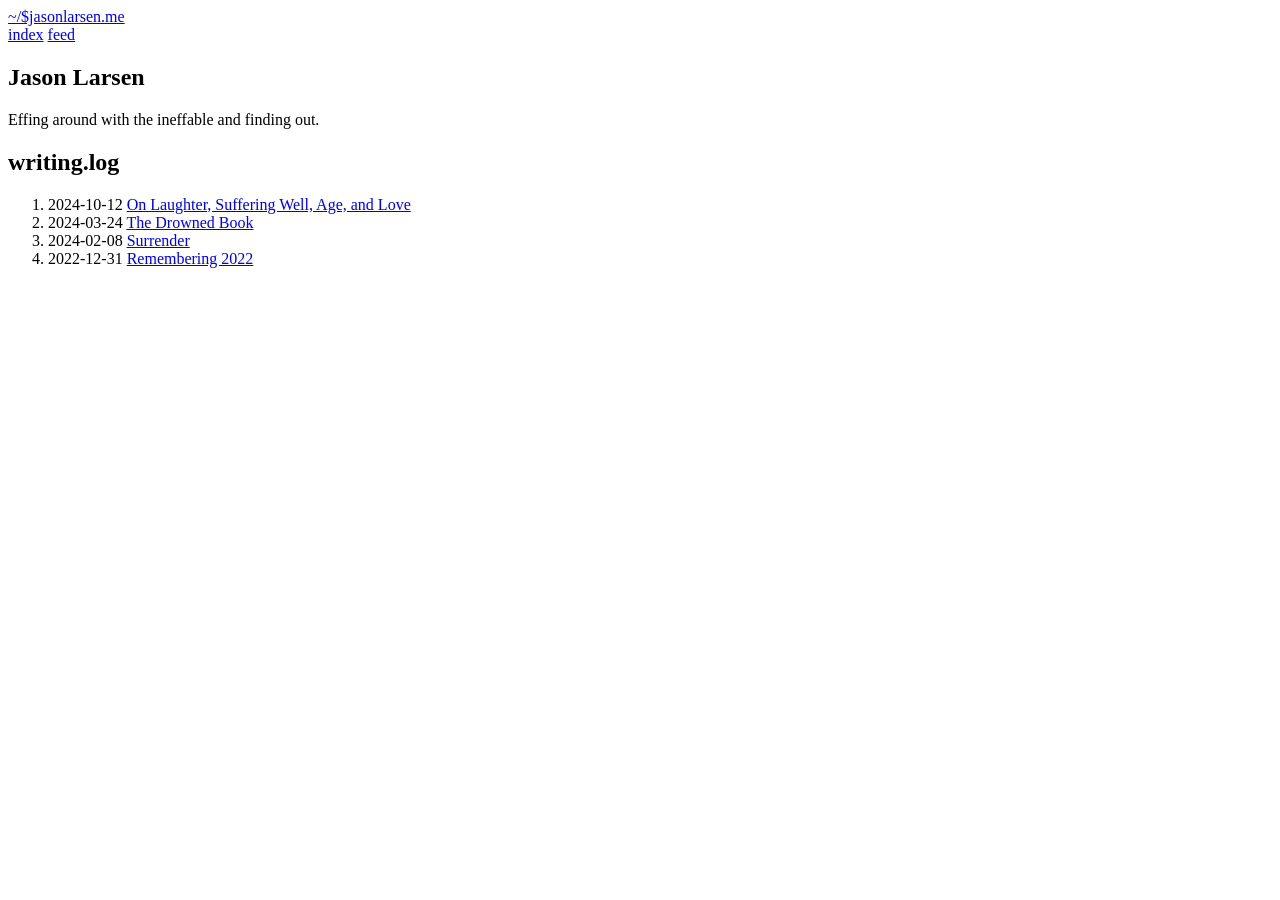
<file: index.html>
<!doctype html>
<html lang="en">
<head>
  <meta charset="utf-8">
  <meta name="viewport" content="width=device-width, initial-scale=1">
  <meta name="color-scheme" content="light dark">
  <title>Jason Larsen</title>
  <meta name="description" content="Effing around with the ineffable and finding out.">
  <link rel="stylesheet" href="https://jasonlarsen.me/style.css">
  <link rel="alternate" type="application/atom+xml" title="Jason Larsen" href="https://jasonlarsen.me/atom.xml">
</head>
<body>
  <header class="site-header">
    <a class="site-title" href="https://jasonlarsen.me">~/$jasonlarsen.me</a>
    <nav aria-label="Primary">
      <a href="https://jasonlarsen.me">index</a>
      <a href="https://jasonlarsen.me/atom.xml">feed</a>
    </nav>
  </header>
  <main>
<section class="intro">
  <h1>Jason Larsen</h1>
  <p>Effing around with the ineffable and finding out.</p>
</section>

<section aria-labelledby="writing-heading">
  <h2 id="writing-heading">writing.log</h2>
  <ol class="post-list">
  
    
    <li>
      <time datetime="2024-10-12T16:38:03Z">2024-10-12</time>
      <a href="https://jasonlarsen.me/on-laughter-suffering-well-age-and-love/">On Laughter, Suffering Well, Age, and Love</a>
    </li>
    
  
    
    <li>
      <time datetime="2024-03-24T19:36:50Z">2024-03-24</time>
      <a href="https://jasonlarsen.me/the-drowned-book/">The Drowned Book</a>
    </li>
    
  
    
    <li>
      <time datetime="2024-02-08T02:34:58Z">2024-02-08</time>
      <a href="https://jasonlarsen.me/surrender/">Surrender</a>
    </li>
    
  
    
    <li>
      <time datetime="2022-12-31T00:00:00Z">2022-12-31</time>
      <a href="https://jasonlarsen.me/remebering-2022/">Remembering 2022</a>
    </li>
    
  
  </ol>
</section>
</main>
</body>
</html>
</file>
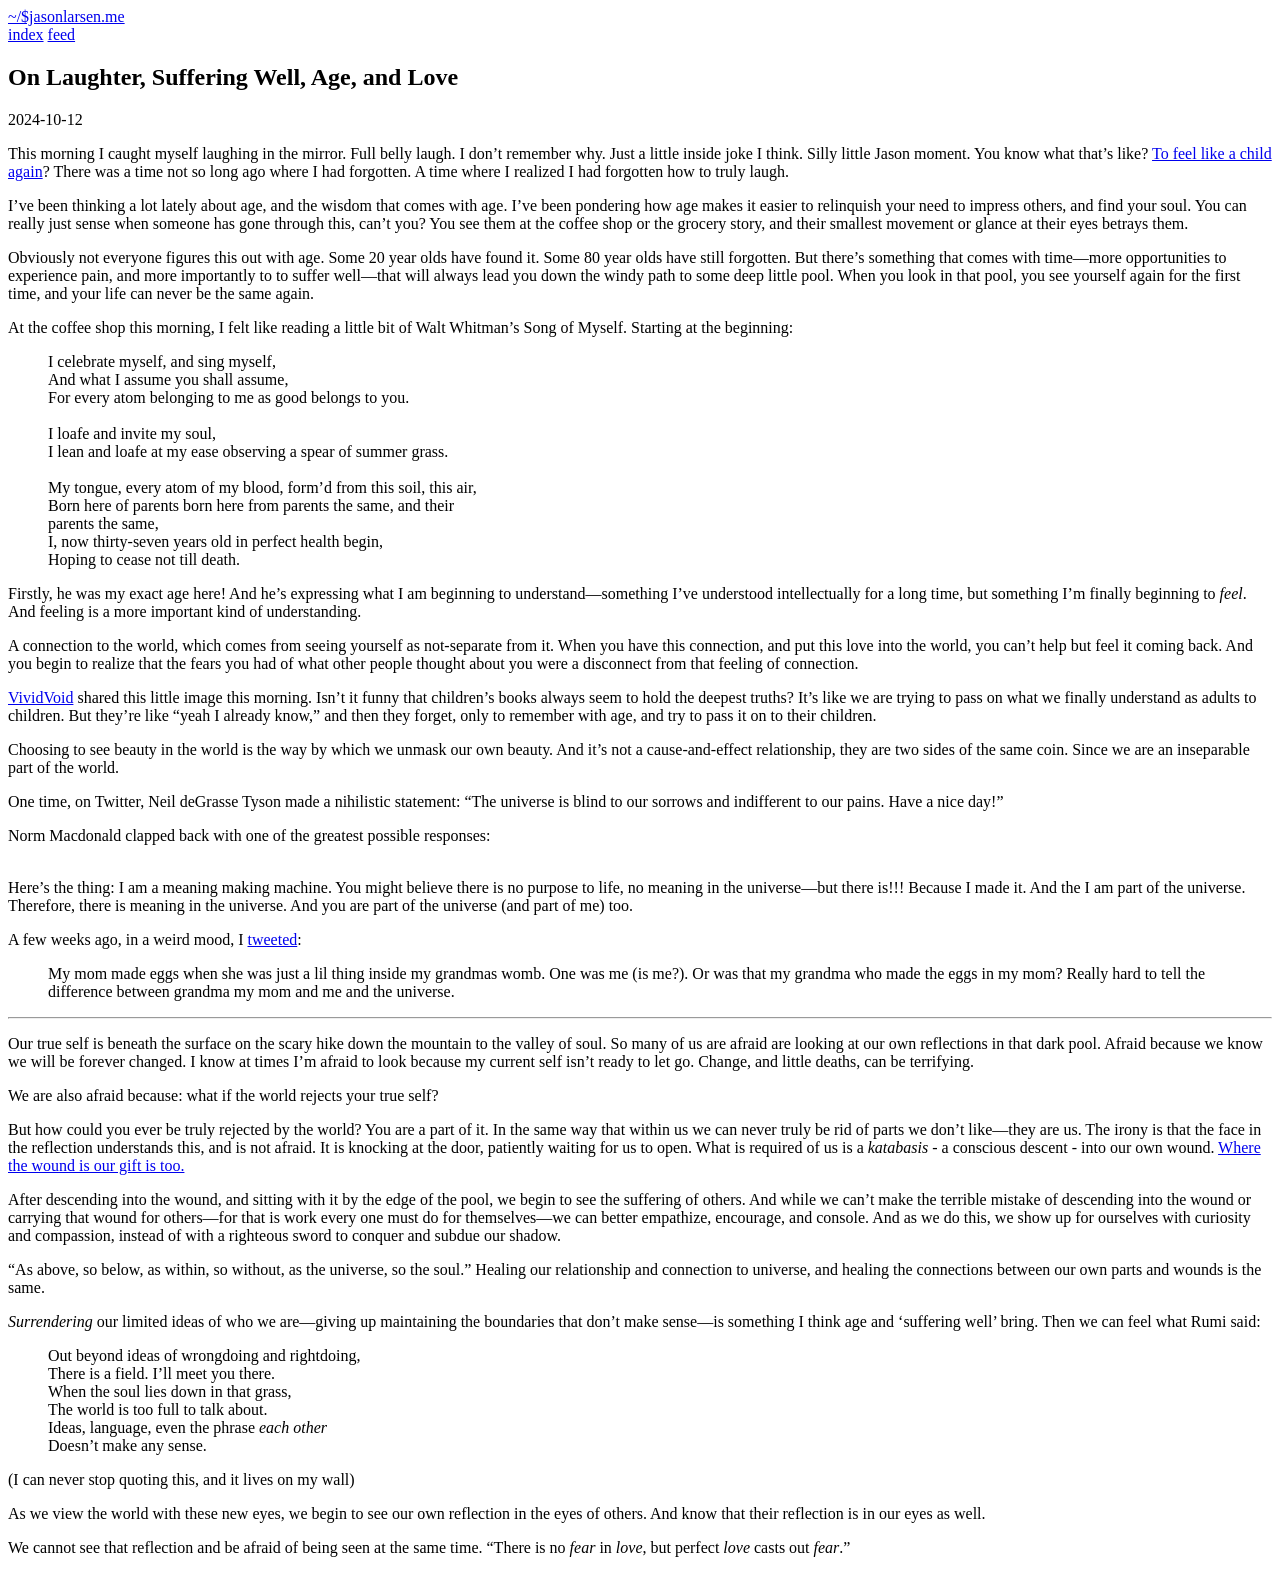
<file: on-laughter-suffering-well-age-and-love/index.html>
<!doctype html>
<html lang="en">
<head>
  <meta charset="utf-8">
  <meta name="viewport" content="width=device-width, initial-scale=1">
  <meta name="color-scheme" content="light dark">
  <title>On Laughter, Suffering Well, Age, and Love · Jason Larsen</title>
  <meta name="description" content="">
  <link rel="stylesheet" href="https://jasonlarsen.me/style.css">
  <link rel="alternate" type="application/atom+xml" title="Jason Larsen" href="https://jasonlarsen.me/atom.xml">
</head>
<body>
  <header class="site-header">
    <a class="site-title" href="https://jasonlarsen.me">~/$jasonlarsen.me</a>
    <nav aria-label="Primary">
      <a href="https://jasonlarsen.me">index</a>
      <a href="https://jasonlarsen.me/atom.xml">feed</a>
    </nav>
  </header>
  <main>
<article>
  <header class="article-header">
    <h1>On Laughter, Suffering Well, Age, and Love</h1>
    <time datetime="2024-10-12T16:38:03Z">2024-10-12</time>
    
  </header>
  <div class="prose"><p>This morning I caught myself laughing in the mirror. Full belly laugh. I don’t remember why. Just a little inside joke I think. Silly little Jason moment. You know what that’s like? <a rel="external" href="https://www.youtube.com/watch?v=r-rHc8tm5_c">To feel like a child again</a>? There was a time not so long ago where I had forgotten. A time where I realized I had forgotten how to truly laugh.</p>
<p>I’ve been thinking a lot lately about age, and the wisdom that comes with age. I’ve been pondering how age makes it easier to relinquish your need to impress others, and find your soul. You can really just sense when someone has gone through this, can’t you? You see them at the coffee shop or the grocery story, and their smallest movement or glance at their eyes betrays them.</p>
<p>Obviously not everyone figures this out with age. Some 20 year olds have found it. Some 80 year olds have still forgotten. But there’s something that comes with time—more opportunities to experience pain, and more importantly to to suffer well—that will always lead you down the windy path to some deep little pool. When you look in that pool, you see yourself again for the first time, and your life can never be the same again.</p>
<p>At the coffee shop this morning, I felt like reading a little bit of Walt Whitman’s Song of Myself. Starting at the beginning:</p>
<blockquote>
<p>I celebrate myself, and sing myself,<br />
And what I assume you shall assume,<br />
For every atom belonging to me as good belongs to you.<br />
<br />
I loafe and invite my soul,<br />
I lean and loafe at my ease observing a spear of summer grass.<br />
<br />
My tongue, every atom of my blood, form’d from this soil, this air,<br />
Born here of parents born here from parents the same, and their<br />
parents the same,<br />
I, now thirty-seven years old in perfect health begin,<br />
Hoping to cease not till death.</p>
</blockquote>
<p>Firstly, he was my exact age here! And he’s expressing what I am beginning to understand—something I’ve understood intellectually for a long time, but something I’m finally beginning to <em>feel</em>. And feeling is a more important kind of understanding.</p>
<p>A connection to the world, which comes from seeing yourself as not-separate from it. When you have this connection, and put this love into the world, you can’t help but feel it coming back. And you begin to realize that the fears you had of what other people thought about you were a disconnect from that feeling of connection.</p>
<p><a rel="external" href="https://x.com/VividVoid_/status/1845106775747400089">VividVoid</a> shared this little image this morning. Isn’t it funny that children’s books always seem to hold the deepest truths? It’s like we are trying to pass on what we finally understand as adults to children. But they’re like “yeah I already know,” and then they forget, only to remember with age, and try to pass it on to their children.</p>
<p>Choosing to see beauty in the world is the way by which we unmask our own beauty. And it’s not a cause-and-effect relationship, they are two sides of the same coin. Since we are an inseparable part of the world.</p>
<p>One time, on Twitter, Neil deGrasse Tyson made a nihilistic statement: “The universe is blind to our sorrows and indifferent to our pains. Have a nice day!”</p>
<p>Norm Macdonald clapped back with one of the greatest possible responses:</p>
<p><br />
Here’s the thing: I am a meaning making machine. You might believe there is no purpose to life, no meaning in the universe—but there is!!! Because I made it. And the I am part of the universe. Therefore, there is meaning in the universe. And you are part of the universe (and part of me) too.</p>
<p>A few weeks ago, in a weird mood, I <a rel="external" href="https://x.com/Jarsen/status/1830253135681687669">tweeted</a>:</p>
<blockquote>
<p>My mom made eggs when she was just a lil thing inside my grandmas womb. One was me (is me?). Or was that my grandma who made the eggs in my mom? Really hard to tell the difference between grandma my mom and me and the universe.</p>
</blockquote>
<hr />
<p>Our true self is beneath the surface on the scary hike down the mountain to the valley of soul. So many of us are afraid are looking at our own reflections in that dark pool. Afraid because we know we will be forever changed. I know at times I’m afraid to look because my current self isn’t ready to let go. Change, and little deaths, can be terrifying.</p>
<p>We are also afraid because: what if the world rejects your true self?</p>
<p>But how could you ever be truly rejected by the world? You are a part of it. In the same way that within us we can never truly be rid of parts we don’t like—they are us. The irony is that the face in the reflection understands this, and is not afraid. It is knocking at the door, patiently waiting for us to open. What is required of us is a <em>katabasis</em> - a conscious descent - into our own wound. <a rel="external" href="https://www.youtube.com/watch?v=UNHZ0CbUus4">Where the wound is our gift is too.</a></p>
<p>After descending into the wound, and sitting with it by the edge of the pool, we begin to see the suffering of others. And while we can’t make the terrible mistake of descending into the wound or carrying that wound for others—for that is work every one must do for themselves—we can better empathize, encourage, and console. And as we do this, we show up for ourselves with curiosity and compassion, instead of with a righteous sword to conquer and subdue our shadow.</p>
<p>“As above, so below, as within, so without, as the universe, so the soul.” Healing our relationship and connection to universe, and healing the connections between our own parts and wounds is the same.</p>
<p><em>Surrendering</em> our limited ideas of who we are—giving up maintaining the boundaries that don’t make sense—is something I think age and ‘suffering well’ bring. Then we can feel what Rumi said:</p>
<blockquote>
<p>Out beyond ideas of wrongdoing and rightdoing,<br />
There is a field. I’ll meet you there.<br />
When the soul lies down in that grass,<br />
The world is too full to talk about.<br />
Ideas, language, even the phrase <em>each other</em><br />
Doesn’t make any sense.</p>
</blockquote>
<p>(I can never stop quoting this, and it lives on my wall)</p>
<p>As we view the world with these new eyes, we begin to see our own reflection in the eyes of others. And know that their reflection is in our eyes as well.</p>
<p>We cannot see that reflection and be afraid of being seen at the same time. “There is no <em>fear</em> in <em>love</em>, but perfect <em>love</em> casts out <em>fear</em>.”</p>
</div>
</article>
</main>
</body>
</html>
</file>
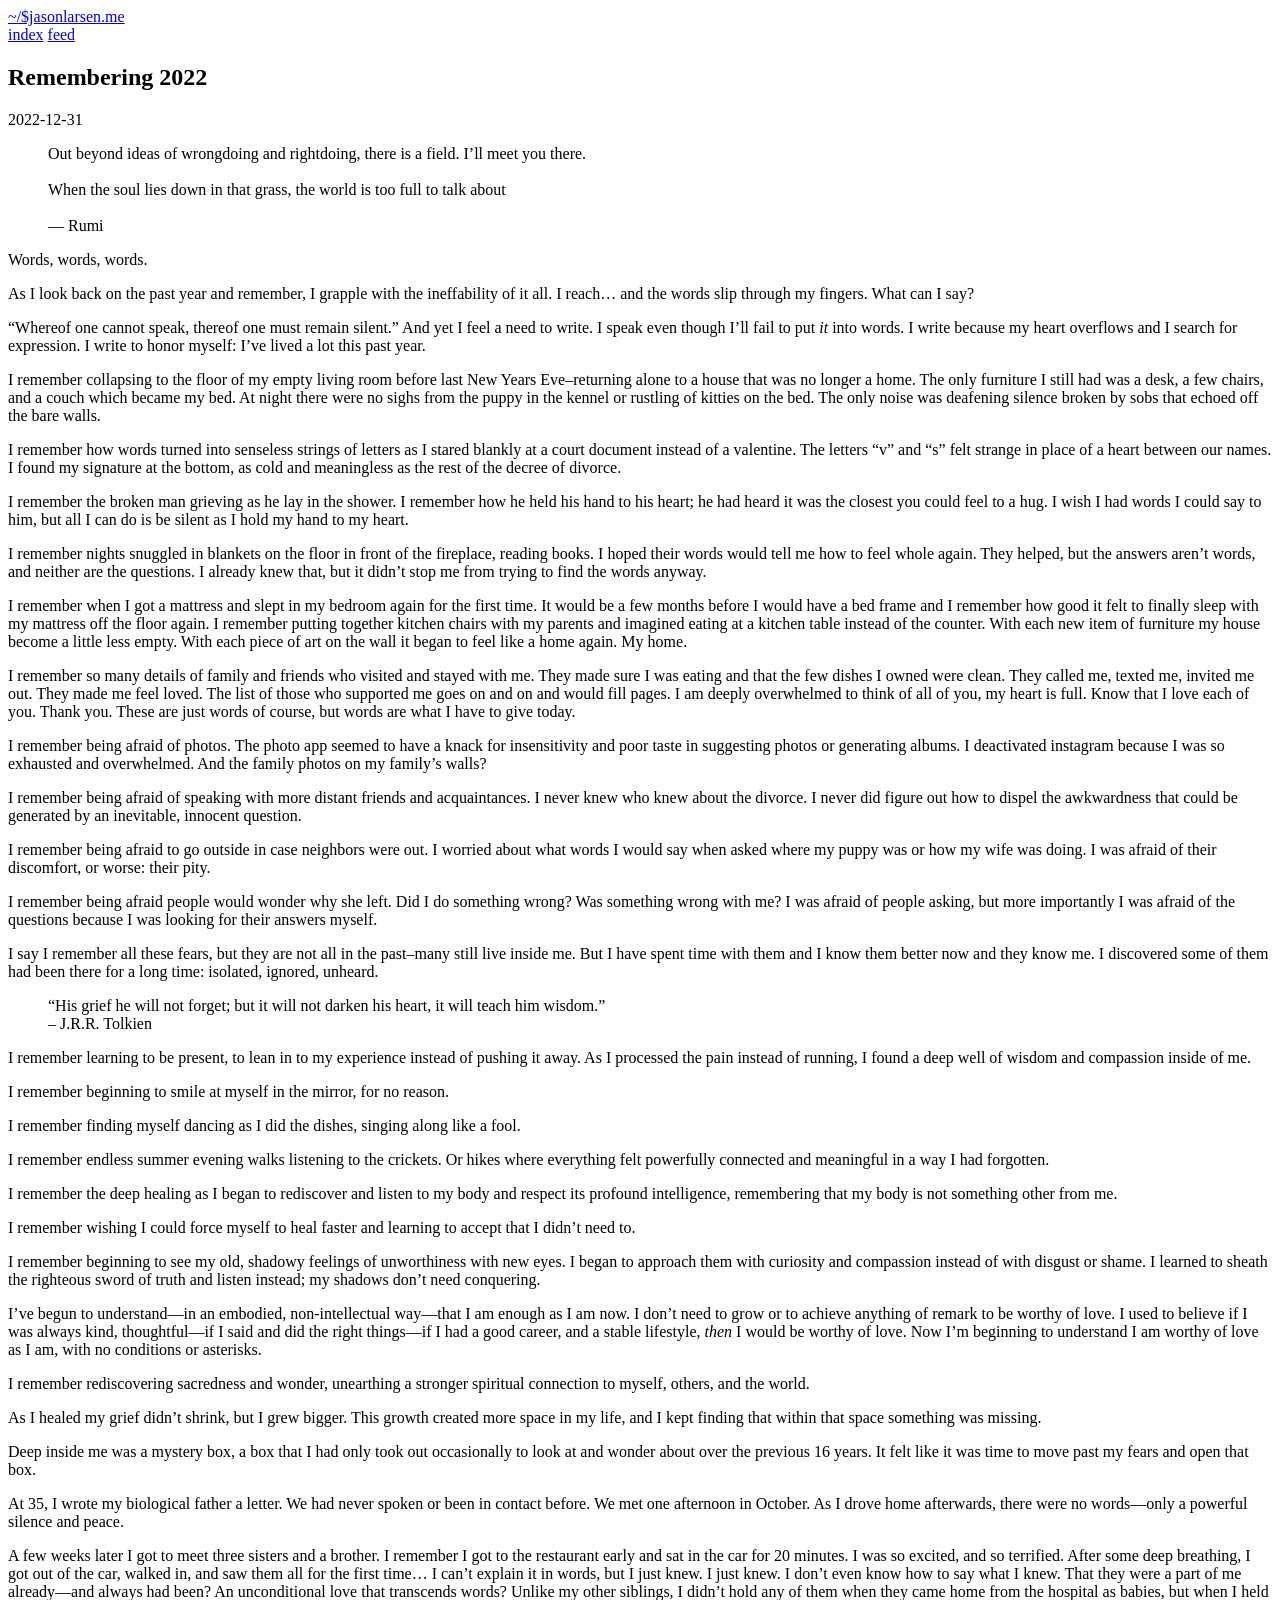
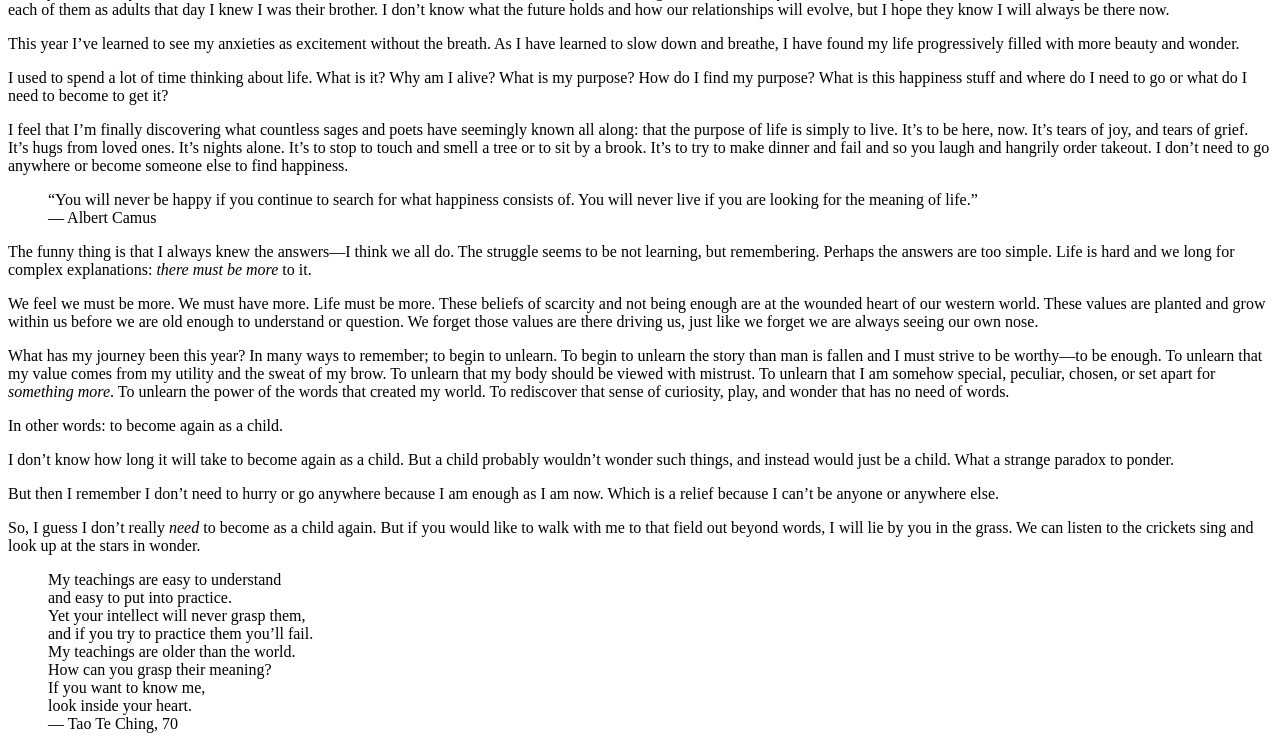
<file: remebering-2022/index.html>
<!doctype html>
<html lang="en">
<head>
  <meta charset="utf-8">
  <meta name="viewport" content="width=device-width, initial-scale=1">
  <meta name="color-scheme" content="light dark">
  <title>Remembering 2022 · Jason Larsen</title>
  <meta name="description" content="">
  <link rel="stylesheet" href="https://jasonlarsen.me/style.css">
  <link rel="alternate" type="application/atom+xml" title="Jason Larsen" href="https://jasonlarsen.me/atom.xml">
</head>
<body>
  <header class="site-header">
    <a class="site-title" href="https://jasonlarsen.me">~/$jasonlarsen.me</a>
    <nav aria-label="Primary">
      <a href="https://jasonlarsen.me">index</a>
      <a href="https://jasonlarsen.me/atom.xml">feed</a>
    </nav>
  </header>
  <main>
<article>
  <header class="article-header">
    <h1>Remembering 2022</h1>
    <time datetime="2022-12-31T00:00:00Z">2022-12-31</time>
    
  </header>
  <div class="prose"><blockquote>
<p>Out beyond ideas of wrongdoing and rightdoing, there is a field. I’ll meet you there.<br />
<br />
When the soul lies down in that grass, the world is too full to talk about<br />
<br />
— Rumi</p>
</blockquote>
<p>Words, words, words.</p>
<p>As I look back on the past year and remember, I grapple with the ineffability of it all. I reach… and the words slip through my fingers. What can I say?</p>
<p>“Whereof one cannot speak, thereof one must remain silent.” And yet I feel a need to write. I speak even though I’ll fail to put <em>it</em> into words. I write because my heart overflows and I search for expression. I write to honor myself: I’ve lived a lot this past year.</p>
<p>I remember collapsing to the floor of my empty living room before last New Years Eve–returning alone to a house that was no longer a home. The only furniture I still had was a desk, a few chairs, and a couch which became my bed. At night there were no sighs from the puppy in the kennel or rustling of kitties on the bed. The only noise was deafening silence broken by sobs that echoed off the bare walls.</p>
<p>I remember how words turned into senseless strings of letters as I stared blankly at a court document instead of a valentine. The letters “v” and “s” felt strange in place of a heart between our names. I found my signature at the bottom, as cold and meaningless as the rest of the decree of divorce.</p>
<p>I remember the broken man grieving as he lay in the shower. I remember how he held his hand to his heart; he had heard it was the closest you could feel to a hug. I wish I had words I could say to him, but all I can do is be silent as I hold my hand to my heart.</p>
<p>I remember nights snuggled in blankets on the floor in front of the fireplace, reading books. I hoped their words would tell me how to feel whole again. They helped, but the answers aren’t words, and neither are the questions. I already knew that, but it didn’t stop me from trying to find the words anyway.</p>
<p>I remember when I got a mattress and slept in my bedroom again for the first time. It would be a few months before I would have a bed frame and I remember how good it felt to finally sleep with my mattress off the floor again. I remember putting together kitchen chairs with my parents and imagined eating at a kitchen table instead of the counter. With each new item of furniture my house become a little less empty. With each piece of art on the wall it began to feel like a home again. My home.</p>
<p>I remember so many details of family and friends who visited and stayed with me. They made sure I was eating and that the few dishes I owned were clean. They called me, texted me, invited me out. They made me feel loved. The list of those who supported me goes on and on and would fill pages. I am deeply overwhelmed to think of all of you, my heart is full. Know that I love each of you. Thank you. These are just words of course, but words are what I have to give today.</p>
<p>I remember being afraid of photos. The photo app seemed to have a knack for insensitivity and poor taste in suggesting photos or generating albums. I deactivated instagram because I was so exhausted and overwhelmed. And the family photos on my family’s walls?</p>
<p>I remember being afraid of speaking with more distant friends and acquaintances. I never knew who knew about the divorce. I never did figure out how to dispel the awkwardness that could be generated by an inevitable, innocent question.</p>
<p>I remember being afraid to go outside in case neighbors were out. I worried about what words I would say when asked where my puppy was or how my wife was doing. I was afraid of their discomfort, or worse: their pity.</p>
<p>I remember being afraid people would wonder why she left. Did I do something wrong? Was something wrong with me? I was afraid of people asking, but more importantly I was afraid of the questions because I was looking for their answers myself.</p>
<p>I say I remember all these fears, but they are not all in the past–many still live inside me. But I have spent time with them and I know them better now and they know me. I discovered some of them had been there for a long time: isolated, ignored, unheard.</p>
<blockquote>
<p>“His grief he will not forget; but it will not darken his heart, it will teach him wisdom.”<br />
– J.R.R. Tolkien</p>
</blockquote>
<p>I remember learning to be present, to lean in to my experience instead of pushing it away. As I processed the pain instead of running, I found a deep well of wisdom and compassion inside of me.</p>
<p>I remember beginning to smile at myself in the mirror, for no reason.</p>
<p>I remember finding myself dancing as I did the dishes, singing along like a fool.</p>
<p>I remember endless summer evening walks listening to the crickets. Or hikes where everything felt powerfully connected and meaningful in a way I had forgotten.</p>
<p>I remember the deep healing as I began to rediscover and listen to my body and respect its profound intelligence, remembering that my body is not something other from me.</p>
<p>I remember wishing I could force myself to heal faster and learning to accept that I didn’t need to.</p>
<p>I remember beginning to see my old, shadowy feelings of unworthiness with new eyes. I began to approach them with curiosity and compassion instead of with disgust or shame. I learned to sheath the righteous sword of truth and listen instead; my shadows don’t need conquering.</p>
<p>I’ve begun to understand—in an embodied, non-intellectual way—that I am enough as I am now. I don’t need to grow or to achieve anything of remark to be worthy of love. I used to believe if I was always kind, thoughtful—if I said and did the right things—if I had a good career, and a stable lifestyle, <em>then</em> I would be worthy of love. Now I’m beginning to understand I am worthy of love as I am, with no conditions or asterisks.</p>
<p>I remember rediscovering sacredness and wonder, unearthing a stronger spiritual connection to myself, others, and the world.</p>
<p>As I healed my grief didn’t shrink, but I grew bigger. This growth created more space in my life, and I kept finding that within that space something was missing.</p>
<p>Deep inside me was a mystery box, a box that I had only took out occasionally to look at and wonder about over the previous 16 years. It felt like it was time to move past my fears and open that box.</p>
<p>At 35, I wrote my biological father a letter. We had never spoken or been in contact before. We met one afternoon in October. As I drove home afterwards, there were no words—only a powerful silence and peace.</p>
<p>A few weeks later I got to meet three sisters and a brother. I remember I got to the restaurant early and sat in the car for 20 minutes. I was so excited, and so terrified. After some deep breathing, I got out of the car, walked in, and saw them all for the first time… I can’t explain it in words, but I just knew. I just knew. I don’t even know how to say what I knew. That they were a part of me already—and always had been? An unconditional love that transcends words? Unlike my other siblings, I didn’t hold any of them when they came home from the hospital as babies, but when I held each of them as adults that day I knew I was their brother. I don’t know what the future holds and how our relationships will evolve, but I hope they know I will always be there now.</p>
<p>This year I’ve learned to see my anxieties as excitement without the breath. As I have learned to slow down and breathe, I have found my life progressively filled with more beauty and wonder.</p>
<p>I used to spend a lot of time thinking about life. What is it? Why am I alive? What is my purpose? How do I find my purpose? What is this happiness stuff and where do I need to go or what do I need to become to get it?</p>
<p>I feel that I’m finally discovering what countless sages and poets have seemingly known all along: that the purpose of life is simply to live. It’s to be here, now. It’s tears of joy, and tears of grief. It’s hugs from loved ones. It’s nights alone. It’s to stop to touch and smell a tree or to sit by a brook. It’s to try to make dinner and fail and so you laugh and hangrily order takeout. I don’t need to go anywhere or become someone else to find happiness.</p>
<blockquote>
<p>“You will never be happy if you continue to search for what happiness consists of. You will never live if you are looking for the meaning of life.”<br />
— Albert Camus</p>
</blockquote>
<p>The funny thing is that I always knew the answers—I think we all do. The struggle seems to be not learning, but remembering. Perhaps the answers are too simple. Life is hard and we long for complex explanations: <em>there must be more</em> to it.</p>
<p>We feel we must be more. We must have more. Life must be more. These beliefs of scarcity and not being enough are at the wounded heart of our western world. These values are planted and grow within us before we are old enough to understand or question. We forget those values are there driving us, just like we forget we are always seeing our own nose.</p>
<p>What has my journey been this year? In many ways to remember; to begin to unlearn. To begin to unlearn the story than man is fallen and I must strive to be worthy—to be enough. To unlearn that my value comes from my utility and the sweat of my brow. To unlearn that my body should be viewed with mistrust. To unlearn that I am somehow special, peculiar, chosen, or set apart for <em>something more</em>. To unlearn the power of the words that created my world. To rediscover that sense of curiosity, play, and wonder that has no need of words.</p>
<p>In other words: to become again as a child.</p>
<p>I don’t know how long it will take to become again as a child. But a child probably wouldn’t wonder such things, and instead would just be a child. What a strange paradox to ponder.</p>
<p>But then I remember I don’t need to hurry or go anywhere because I am enough as I am now. Which is a relief because I can’t be anyone or anywhere else.</p>
<p>So, I guess I don’t really <em>need</em> to become as a child again. But if you would like to walk with me to that field out beyond words, I will lie by you in the grass. We can listen to the crickets sing and look up at the stars in wonder.</p>
<blockquote>
<p>My teachings are easy to understand<br />
and easy to put into practice.<br />
Yet your intellect will never grasp them,<br />
and if you try to practice them you’ll fail.<br />
My teachings are older than the world.<br />
How can you grasp their meaning?<br />
If you want to know me,<br />
look inside your heart.<br />
— Tao Te Ching, 70</p>
</blockquote>
</div>
</article>
</main>
</body>
</html>
</file>
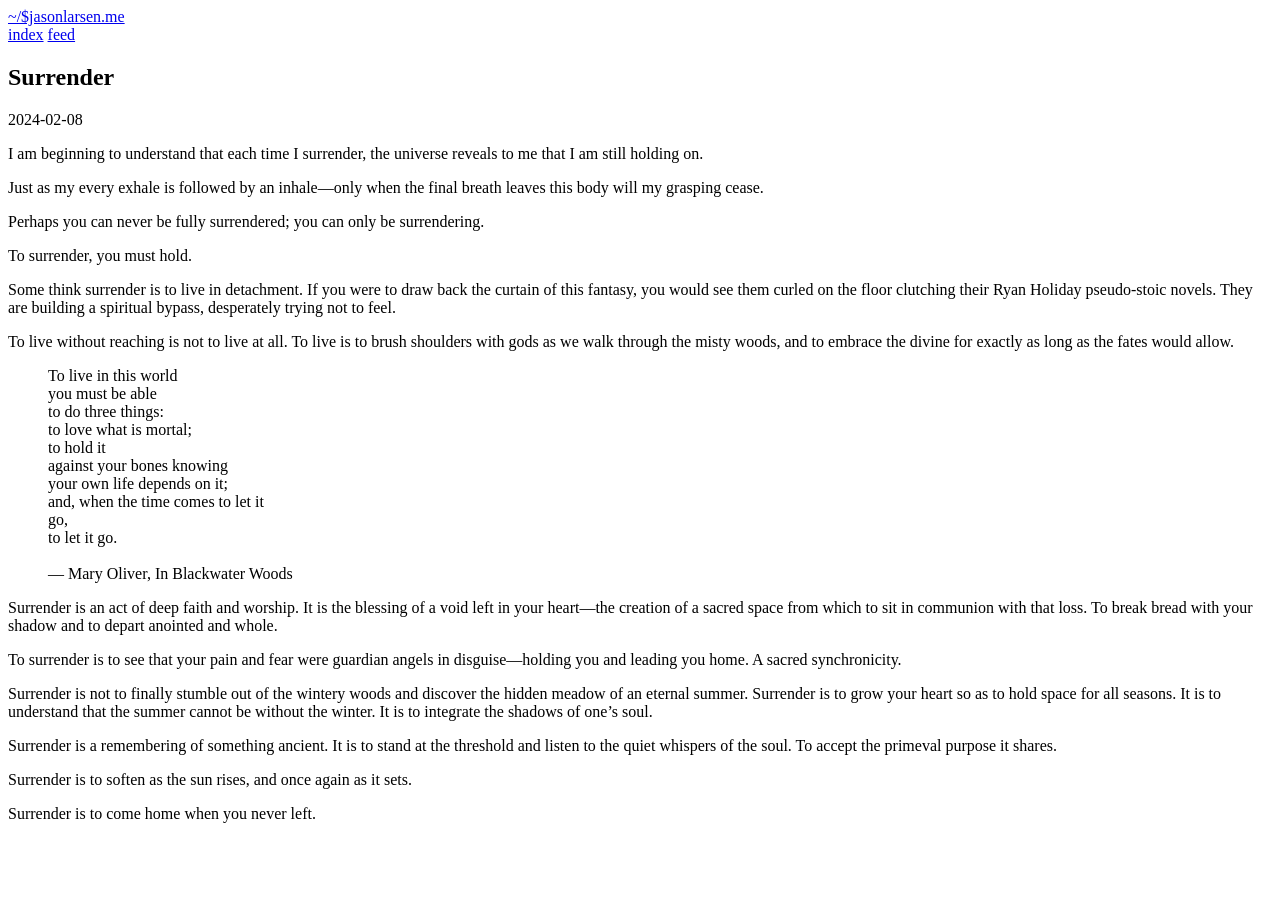
<file: surrender/index.html>
<!doctype html>
<html lang="en">
<head>
  <meta charset="utf-8">
  <meta name="viewport" content="width=device-width, initial-scale=1">
  <meta name="color-scheme" content="light dark">
  <title>Surrender · Jason Larsen</title>
  <meta name="description" content="">
  <link rel="stylesheet" href="https://jasonlarsen.me/style.css">
  <link rel="alternate" type="application/atom+xml" title="Jason Larsen" href="https://jasonlarsen.me/atom.xml">
</head>
<body>
  <header class="site-header">
    <a class="site-title" href="https://jasonlarsen.me">~/$jasonlarsen.me</a>
    <nav aria-label="Primary">
      <a href="https://jasonlarsen.me">index</a>
      <a href="https://jasonlarsen.me/atom.xml">feed</a>
    </nav>
  </header>
  <main>
<article>
  <header class="article-header">
    <h1>Surrender</h1>
    <time datetime="2024-02-08T02:34:58Z">2024-02-08</time>
    
  </header>
  <div class="prose"><p>I am beginning to understand that each time I surrender, the universe reveals to me that I am still holding on.</p>
<p>Just as my every exhale is followed by an inhale—only when the final breath leaves this body will my grasping cease.</p>
<p>Perhaps you can never be fully surrendered; you can only be surrendering.</p>
<p>To surrender, you must hold.</p>
<p>Some think surrender is to live in detachment. If you were to draw back the curtain of this fantasy, you would see them curled on the floor clutching their Ryan Holiday pseudo-stoic novels. They are building a spiritual bypass, desperately trying not to feel.</p>
<p>To live without reaching is not to live at all. To live is to brush shoulders with gods as we walk through the misty woods, and to embrace the divine for exactly as long as the fates would allow.</p>
<blockquote>
<p>To live in this world<br />
you must be able<br />
to do three things:<br />
to love what is mortal;<br />
to hold it<br />
against your bones knowing<br />
your own life depends on it;<br />
and, when the time comes to let it<br />
go,<br />
to let it go.<br />
<br />
— Mary Oliver, In Blackwater Woods</p>
</blockquote>
<p>Surrender is an act of deep faith and worship. It is the blessing of a void left in your heart—the creation of a sacred space from which to sit in communion with that loss. To break bread with your shadow and to depart anointed and whole.</p>
<p>To surrender is to see that your pain and fear were guardian angels in disguise—holding you and leading you home. A sacred synchronicity.</p>
<p>Surrender is not to finally stumble out of the wintery woods and discover the hidden meadow of an eternal summer. Surrender is to grow your heart so as to hold space for all seasons. It is to understand that the summer cannot be without the winter. It is to integrate the shadows of one’s soul.</p>
<p>Surrender is a remembering of something ancient. It is to stand at the threshold and listen to the quiet whispers of the soul. To accept the primeval purpose it shares.</p>
<p>Surrender is to soften as the sun rises, and once again as it sets.</p>
<p>Surrender is to come home when you never left.</p>
</div>
</article>
</main>
</body>
</html>
</file>
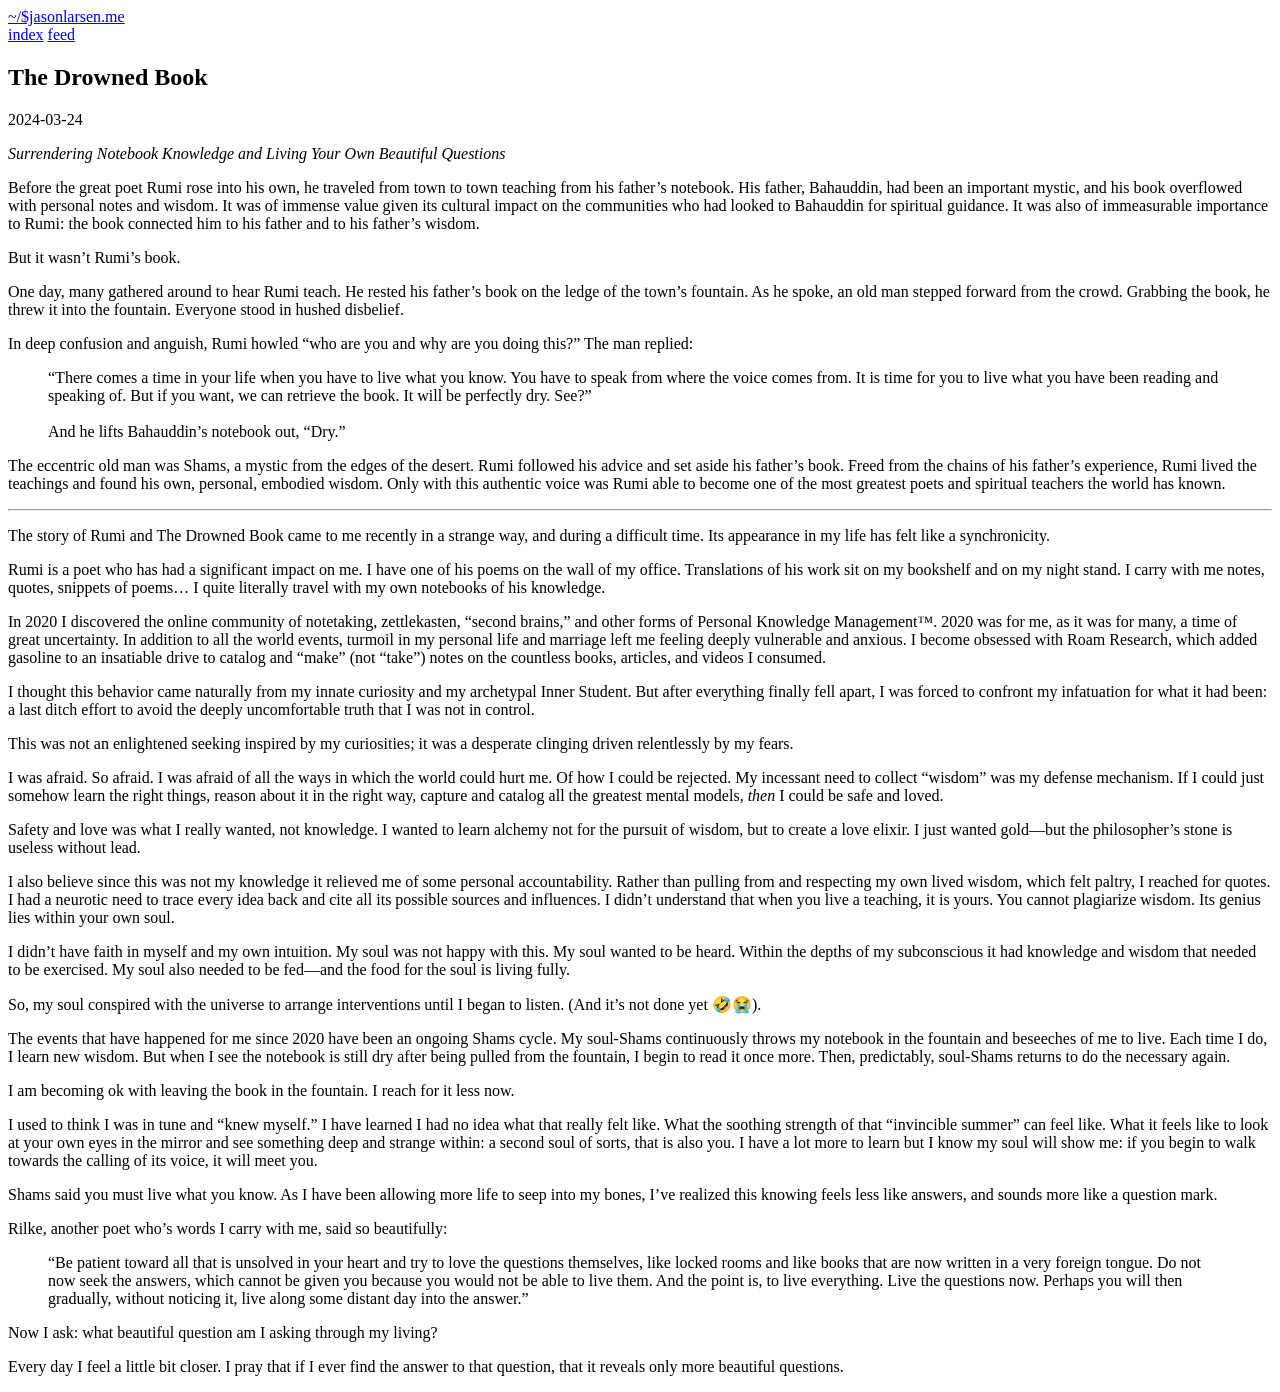
<file: the-drowned-book/index.html>
<!doctype html>
<html lang="en">
<head>
  <meta charset="utf-8">
  <meta name="viewport" content="width=device-width, initial-scale=1">
  <meta name="color-scheme" content="light dark">
  <title>The Drowned Book · Jason Larsen</title>
  <meta name="description" content="">
  <link rel="stylesheet" href="https://jasonlarsen.me/style.css">
  <link rel="alternate" type="application/atom+xml" title="Jason Larsen" href="https://jasonlarsen.me/atom.xml">
</head>
<body>
  <header class="site-header">
    <a class="site-title" href="https://jasonlarsen.me">~/$jasonlarsen.me</a>
    <nav aria-label="Primary">
      <a href="https://jasonlarsen.me">index</a>
      <a href="https://jasonlarsen.me/atom.xml">feed</a>
    </nav>
  </header>
  <main>
<article>
  <header class="article-header">
    <h1>The Drowned Book</h1>
    <time datetime="2024-03-24T19:36:50Z">2024-03-24</time>
    
  </header>
  <div class="prose"><p><em>Surrendering Notebook Knowledge and Living Your Own Beautiful Questions</em></p>
<p>Before the great poet Rumi rose into his own, he traveled from town to town teaching from his father’s notebook. His father, Bahauddin, had been an important mystic, and his book overflowed with personal notes and wisdom. It was of immense value given its cultural impact on the communities who had looked to Bahauddin for spiritual guidance. It was also of immeasurable importance to Rumi: the book connected him to his father and to his father’s wisdom.</p>
<p>But it wasn’t Rumi’s book.</p>
<p>One day, many gathered around to hear Rumi teach. He rested his father’s book on the ledge of the town’s fountain. As he spoke, an old man stepped forward from the crowd. Grabbing the book, he threw it into the fountain. Everyone stood in hushed disbelief.</p>
<p>In deep confusion and anguish, Rumi howled “who are you and why are you doing this?” The man replied:</p>
<blockquote>
<p>“There comes a time in your life when you have to live what you know. You have to speak from where the voice comes from. It is time for you to live what you have been reading and speaking of. But if you want, we can retrieve the book. It will be perfectly dry. See?”  <br />
<br />
And he lifts Bahauddin’s notebook out, “Dry.”</p>
</blockquote>
<p>The eccentric old man was Shams, a mystic from the edges of the desert. Rumi followed his advice and set aside his father’s book. Freed from the chains of his father’s experience, Rumi lived the teachings and found his own, personal, embodied wisdom. Only with this authentic voice was Rumi able to become one of the most greatest poets and spiritual teachers the world has known.</p>
<hr />
<p>The story of Rumi and The Drowned Book came to me recently in a strange way, and during a difficult time. Its appearance in my life has felt like a synchronicity.</p>
<p>Rumi is a poet who has had a significant impact on me. I have one of his poems on the wall of my office. Translations of his work sit on my bookshelf and on my night stand. I carry with me notes, quotes, snippets of poems… I quite literally travel with my own notebooks of his knowledge.</p>
<p>In 2020 I discovered the online community of notetaking, zettlekasten, “second brains,” and other forms of Personal Knowledge Management™. 2020 was for me, as it was for many, a time of great uncertainty. In addition to all the world events, turmoil in my personal life and marriage left me feeling deeply vulnerable and anxious. I become obsessed with Roam Research, which added gasoline to an insatiable drive to catalog and “make” (not “take”) notes on the countless books, articles, and videos I consumed.</p>
<p>I thought this behavior came naturally from my innate curiosity and my archetypal Inner Student. But after everything finally fell apart, I was forced to confront my infatuation for what it had been: a last ditch effort to avoid the deeply uncomfortable truth that I was not in control.</p>
<p>This was not an enlightened seeking inspired by my curiosities; it was a desperate clinging driven relentlessly by my fears.</p>
<p>I was afraid. So afraid. I was afraid of all the ways in which the world could hurt me. Of how I could be rejected. My incessant need to collect “wisdom” was my defense mechanism. If I could just somehow learn the right things, reason about it in the right way, capture and catalog all the greatest mental models, <em>then</em> I could be safe and loved.</p>
<p>Safety and love was what I really wanted, not knowledge. I wanted to learn alchemy not for the pursuit of wisdom, but to create a love elixir. I just wanted gold—but the philosopher’s stone is useless without lead.</p>
<p>I also believe since this was not my knowledge it relieved me of some personal accountability. Rather than pulling from and respecting my own lived wisdom, which felt paltry, I reached for quotes. I had a neurotic need to trace every idea back and cite all its possible sources and influences. I didn’t understand that when you live a teaching, it is yours. You cannot plagiarize wisdom. Its genius lies within your own soul.</p>
<p>I didn’t have faith in myself and my own intuition. My soul was not happy with this. My soul wanted to be heard. Within the depths of my subconscious it had knowledge and wisdom that needed to be exercised. My soul also needed to be fed—and the food for the soul is living fully.</p>
<p>So, my soul conspired with the universe to arrange interventions until I began to listen. (And it’s not done yet 🤣😭).</p>
<p>The events that have happened for me since 2020 have been an ongoing Shams cycle. My soul-Shams continuously throws my notebook in the fountain and beseeches of me to live. Each time I do, I learn new wisdom. But when I see the notebook is still dry after being pulled from the fountain, I begin to read it once more. Then, predictably, soul-Shams returns to do the necessary again.</p>
<p>I am becoming ok with leaving the book in the fountain. I reach for it less now.</p>
<p>I used to think I was in tune and “knew myself.” I have learned I had no idea what that really felt like. What the soothing strength of that “invincible summer” can feel like. What it feels like to look at your own eyes in the mirror and see something deep and strange within: a second soul of sorts, that is also you. I have a lot more to learn but I know my soul will show me: if you begin to walk towards the calling of its voice, it will meet you.</p>
<p>Shams said you must live what you know. As I have been allowing more life to seep into my bones, I’ve realized this knowing feels less like answers, and sounds more like a question mark.</p>
<p>Rilke, another poet who’s words I carry with me, said so beautifully:</p>
<blockquote>
<p>“Be patient toward all that is unsolved in your heart and try to love the questions themselves, like locked rooms and like books that are now written in a very foreign tongue. Do not now seek the answers, which cannot be given you because you would not be able to live them. And the point is, to live everything. Live the questions now. Perhaps you will then gradually, without noticing it, live along some distant day into the answer.”</p>
</blockquote>
<p>Now I ask: what beautiful question am I asking through my living?</p>
<p>Every day I feel a little bit closer. I pray that if I ever find the answer to that question, that it reveals only more beautiful questions.</p>
</div>
</article>
</main>
</body>
</html>
</file>
